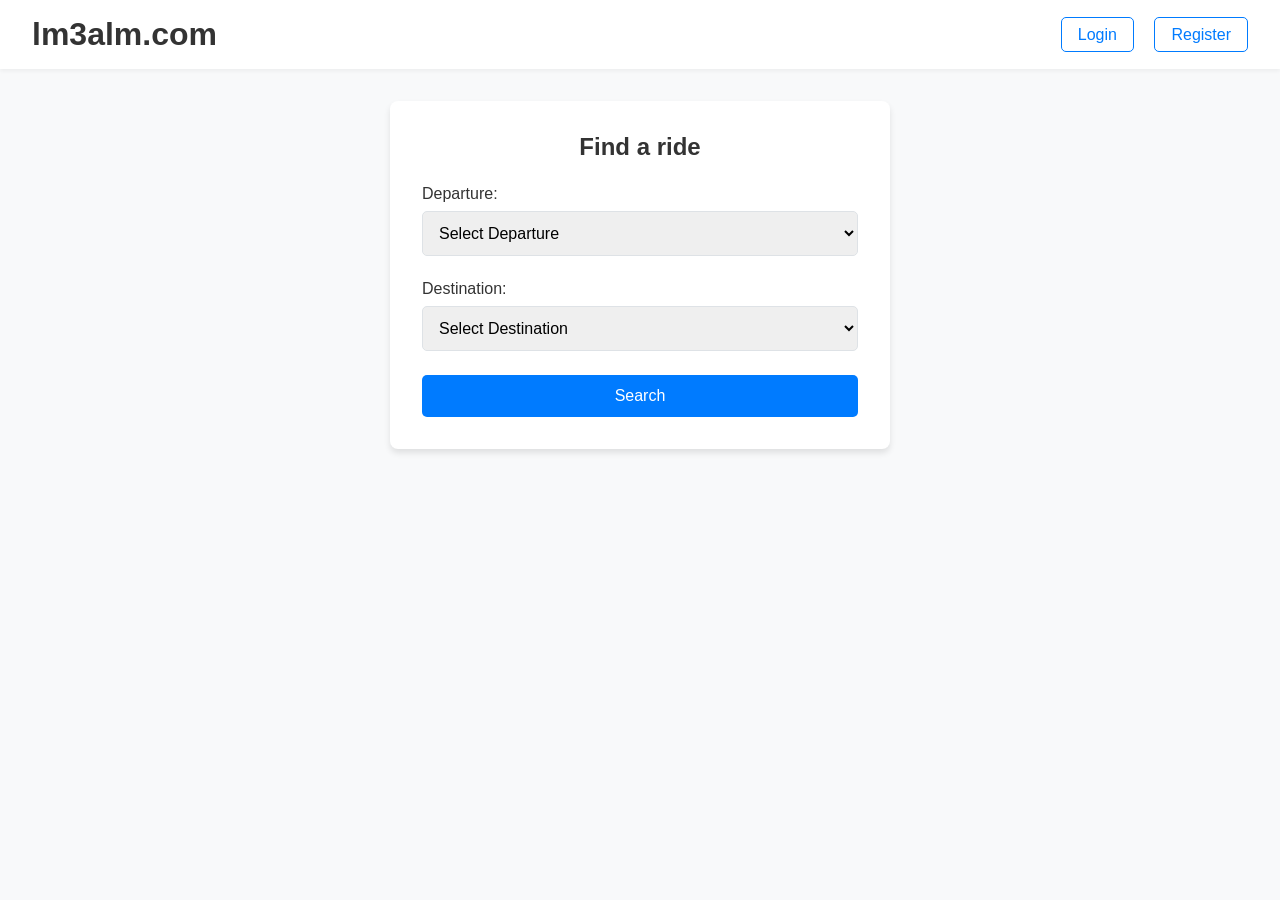
<file: frontend/index.html>
<!DOCTYPE html>
<html lang="en">
<head>
    <meta charset="UTF-8">
    <meta name="viewport" content="width=device-width, initial-scale=1.0">
    <title>lm3alm.com - Ride Sharing</title>
    <link rel="stylesheet" href="style.css">
</head>
<body>
    <header>
        <h1>lm3alm.com</h1>
    <nav>
        <a href="login.html">Login</a>
        <a href="register.html">Register</a>
    </nav>
    </header>
    <main>
    <div class="container">
        <section id="search-section">
            <h2>Find a ride</h2>
            <form id="search-form">
                <div class="form-group">
                    <label for="departure">Departure:</label>
                    <select id="departure" name="departure" required>
                        <option value="">Select Departure</option>
                    </select>
                </div>
                <div class="form-group">
                    <label for="destination">Destination:</label>
                    <select id="destination" name="destination" required>
                        <option value="">Select Destination</option>
                    </select>
                </div>
                <button type="submit">Search</button>
            </form>
        </section>
    </div>
    </main>
    <script src="script.js"></script>
</body>
</html>
</file>
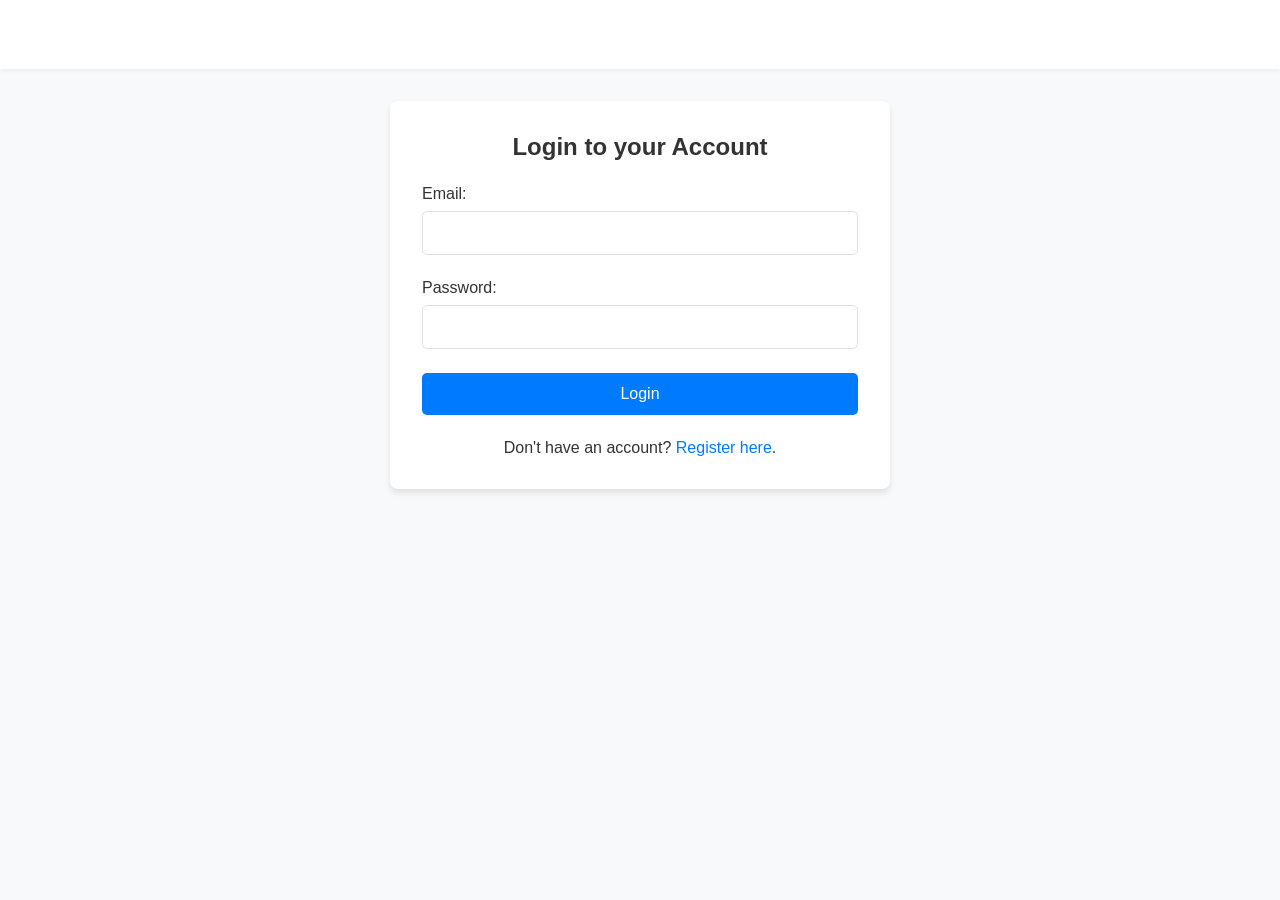
<file: frontend/login.html>
<!DOCTYPE html>
<html lang="en">
<head>
    <meta charset="UTF-8">
    <meta name="viewport" content="width=device-width, initial-scale=1.0">
    <title>Login - lm3alm.com</title>
    <link rel="stylesheet" href="style.css">
</head>
<body>
    <header>
        <h1><a href="/" style="text-decoration: none; color: white;">lm3alm.com</a></h1>
    </header>
    <main>
    <div class="container">
        <section id="login-section">
            <h2>Login to your Account</h2>
            <form id="login-form">
                <div class="form-group">
                    <label for="email">Email:</label>
                    <input type="email" id="email" name="email" required>
                </div>
                <div class="form-group">
                    <label for="password">Password:</label>
                    <input type="password" id="password" name="password" required>
                </div>
                <button type="submit">Login</button>
            </form>
            <p>Don't have an account? <a href="register.html">Register here</a>.</p>
        </section>
    </div>
    </main>
    <script src="login.js"></script>
</body>
</html>
</file>
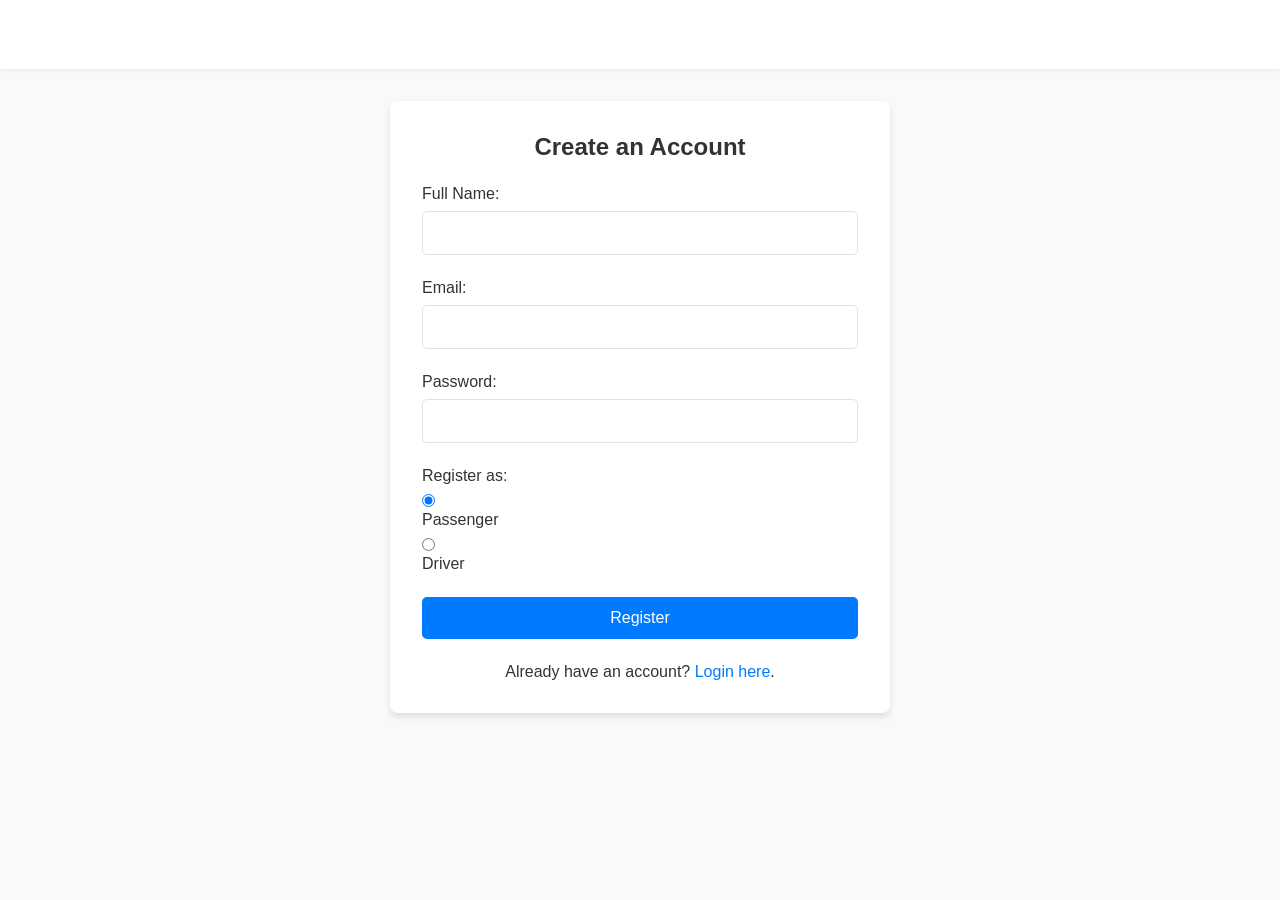
<file: frontend/register.html>
<!DOCTYPE html>
<html lang="en">
<head>
    <meta charset="UTF-8">
    <meta name="viewport" content="width=device-width, initial-scale=1.0">
    <title>Register - lm3alm.com</title>
    <link rel="stylesheet" href="style.css">
</head>
<body>
    <header>
        <h1><a href="/" style="text-decoration: none; color: white;">lm3alm.com</a></h1>
    </header>
    <main>
    <div class="container">
        <section id="register-section">
            <h2>Create an Account</h2>
            <form id="register-form">
                <div class="form-group">
                    <label for="name">Full Name:</label>
                    <input type="text" id="name" name="name" required>
                </div>
                <div class="form-group">
                    <label for="email">Email:</label>
                    <input type="email" id="email" name="email" required>
                </div>
                <div class="form-group">
                    <label for="password">Password:</label>
                    <input type="password" id="password" name="password" required>
                </div>
                <div class="form-group">
                    <label>Register as:</label>
                    <input type="radio" id="passenger" name="role" value="passenger" checked>
                    <label for="passenger">Passenger</label>
                    <input type="radio" id="driver" name="role" value="driver">
                    <label for="driver">Driver</label>
                </div>
                <button type="submit">Register</button>
            </form>
            <p>Already have an account? <a href="login.html">Login here</a>.</p>
        </section>
    </div>
    </main>
    <script src="register.js"></script>
</body>
</html>
</file>
<file: frontend/style.css>
/* CSS Variables for easy theme management */
:root {
    --primary-color: #007bff;
    --secondary-color: #6c757d;
    --background-color: #f8f9fa;
    --text-color: #333;
    --light-text-color: #fff;
    --border-color: #dee2e6;
    --font-family: -apple-system, BlinkMacSystemFont, "Segoe UI", Roboto, "Helvetica Neue", Arial, sans-serif;
}

/* Global Styles */
* {
    box-sizing: border-box;
    margin: 0;
    padding: 0;
}

body {
    font-family: var(--font-family);
    background-color: var(--background-color);
    color: var(--text-color);
    display: flex;
    flex-direction: column;
    min-height: 100vh;
}

/* Layout Container */
.container {
    width: 100%;
    max-width: 500px;
    margin: 2rem auto;
    padding: 2rem;
    background-color: #fff;
    border-radius: 8px;
    box-shadow: 0 4px 6px rgba(0, 0, 0, 0.1);
}

/* Header and Navigation */
header {
    background-color: #fff;
    padding: 1rem 2rem;
    box-shadow: 0 2px 4px rgba(0, 0, 0, 0.05);
    display: flex;
    justify-content: space-between;
    align-items: center;
}

header h1 a {
    color: var(--primary-color);
    text-decoration: none;
    font-size: 1.5rem;
}

nav a {
    color: var(--primary-color);
    text-decoration: none;
    margin-left: 1rem;
    padding: 0.5rem 1rem;
    border: 1px solid var(--primary-color);
    border-radius: 5px;
    transition: background-color 0.3s, color 0.3s;
}

nav a:hover {
    background-color: var(--primary-color);
    color: var(--light-text-color);
}

/* Form Styles */
h2 {
    margin-bottom: 1.5rem;
    text-align: center;
}

.form-group {
    margin-bottom: 1.5rem;
}

label {
    display: block;
    margin-bottom: 0.5rem;
    font-weight: 500;
}

input[type="text"],
input[type="email"],
input[type="password"],
select {
    width: 100%;
    padding: 0.75rem;
    border: 1px solid var(--border-color);
    border-radius: 5px;
    font-size: 1rem;
}

input[type="text"]:focus,
input[type="email"]:focus,
input[type="password"]:focus,
select:focus {
    outline: none;
    border-color: var(--primary-color);
    box-shadow: 0 0 0 3px rgba(0, 123, 255, 0.25);
}

/* Button Styles */
button {
    width: 100%;
    padding: 0.75rem;
    background-color: var(--primary-color);
    color: var(--light-text-color);
    border: none;
    border-radius: 5px;
    font-size: 1rem;
    font-weight: 500;
    cursor: pointer;
    transition: background-color 0.3s;
}

button:hover {
    background-color: #0056b3; /* Darker shade of primary color */
}

/* Links */
p {
    text-align: center;
    margin-top: 1.5rem;
}

a {
    color: var(--primary-color);
    text-decoration: none;
}

a:hover {
    text-decoration: underline;
}
</file>
